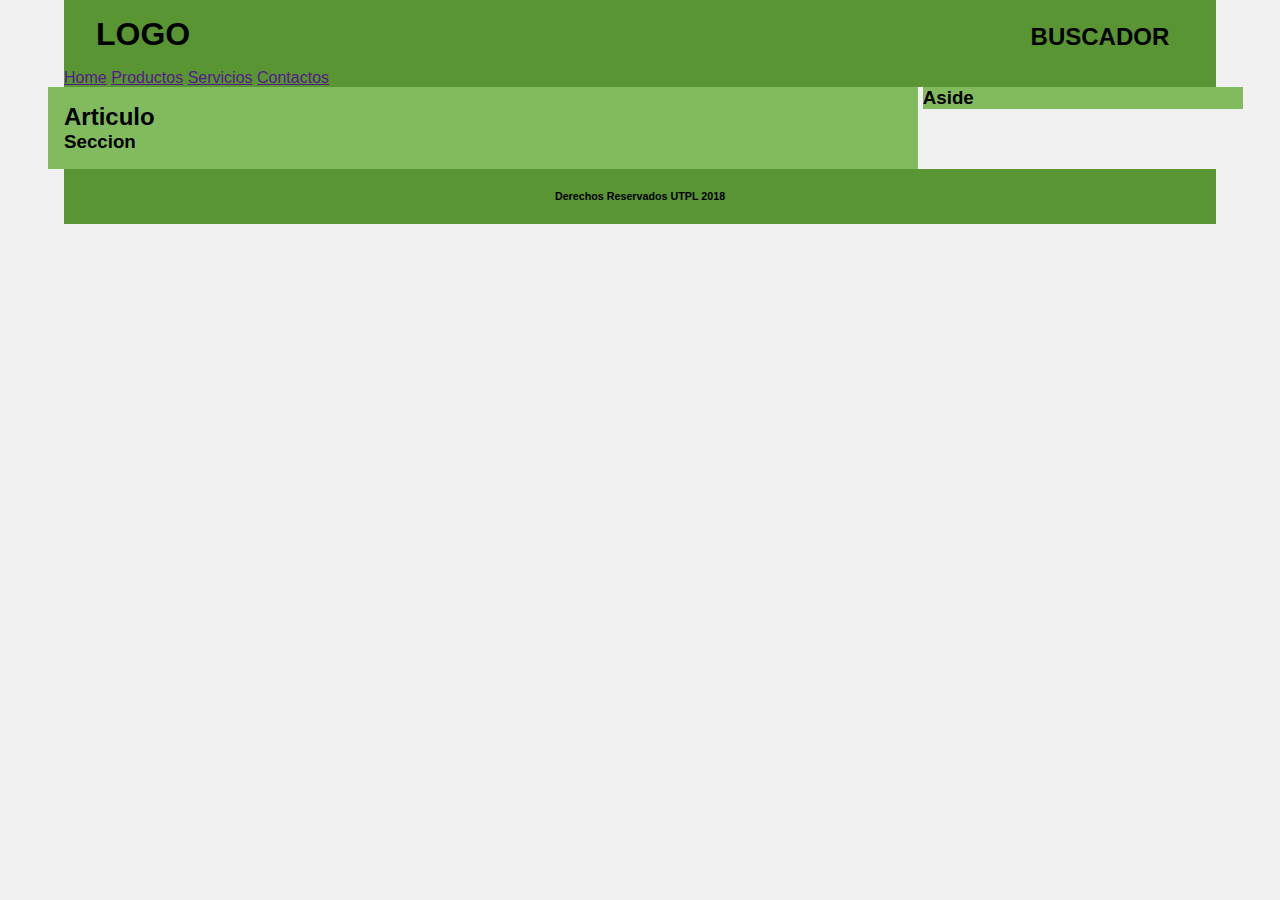
<file: ejemplo1/index.html>
<!DOCTYPE html>
<html lang="es">
<head>
	<meta charset="UTF-8">
	<title>Ejemplo semantico v1</title>
	<link rel="stylesheet" href="css/estilos.css">
</head>
<body>
	<header class="cabecera">
		<figure>
			<h1>LOGO</h1>
		</figure>
		<form name="busqueda" method="">
			<!-- <input type="" placeholder="Buscar..."> -->
			<h2>BUSCADOR</h2>
		</form>
	</header>

	<nav>
		<a href="">Home</a>
		<a href="">Productos</a>
		<a href="">Servicios</a>
		<a href="">Contactos</a>
	</nav>

	<main>
		<article>
			<h2>Articulo</h2>
			<section>
				<h3>Seccion</h3>
			</section>
		</article>
	</main>

	<aside>
		<h3>Aside</h3>
	</aside>

	<footer>
		<h6>Derechos Reservados UTPL 2018</h6>
	</footer>
	
</body>
</html>
</file>
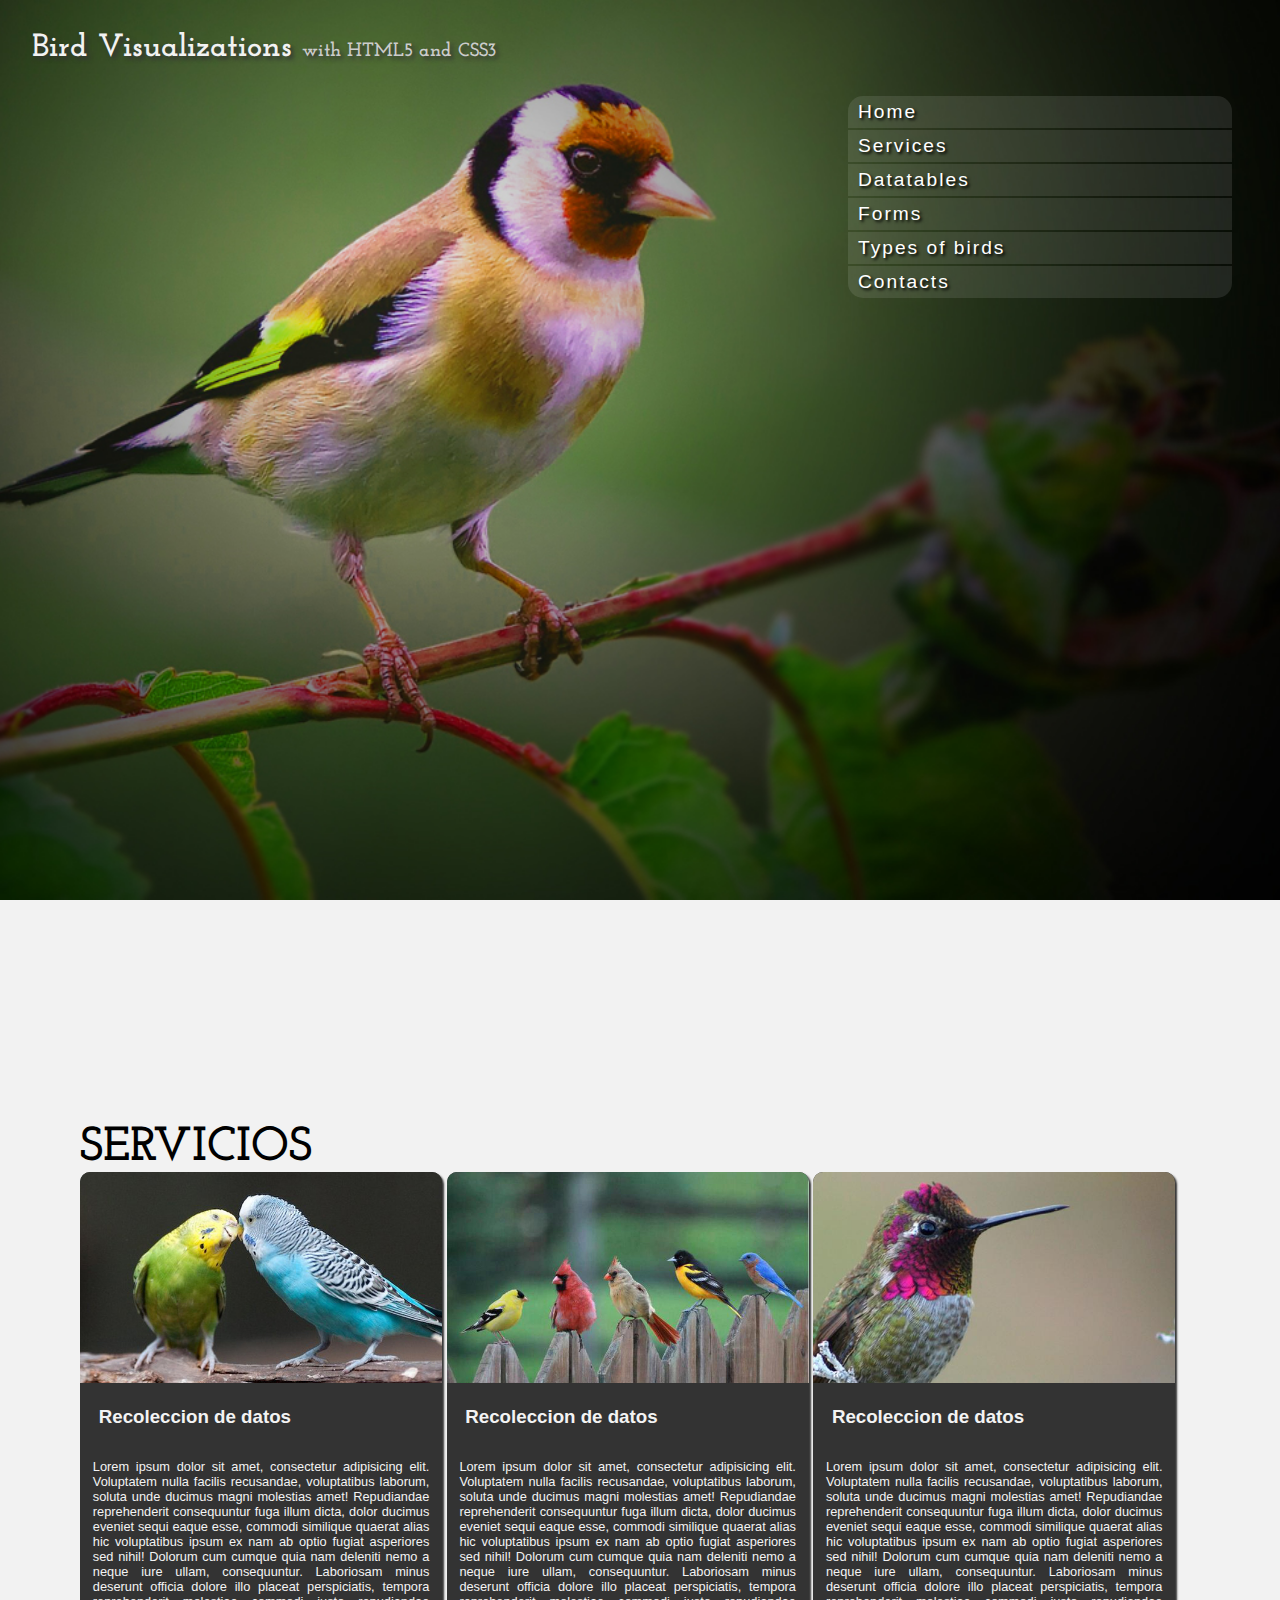
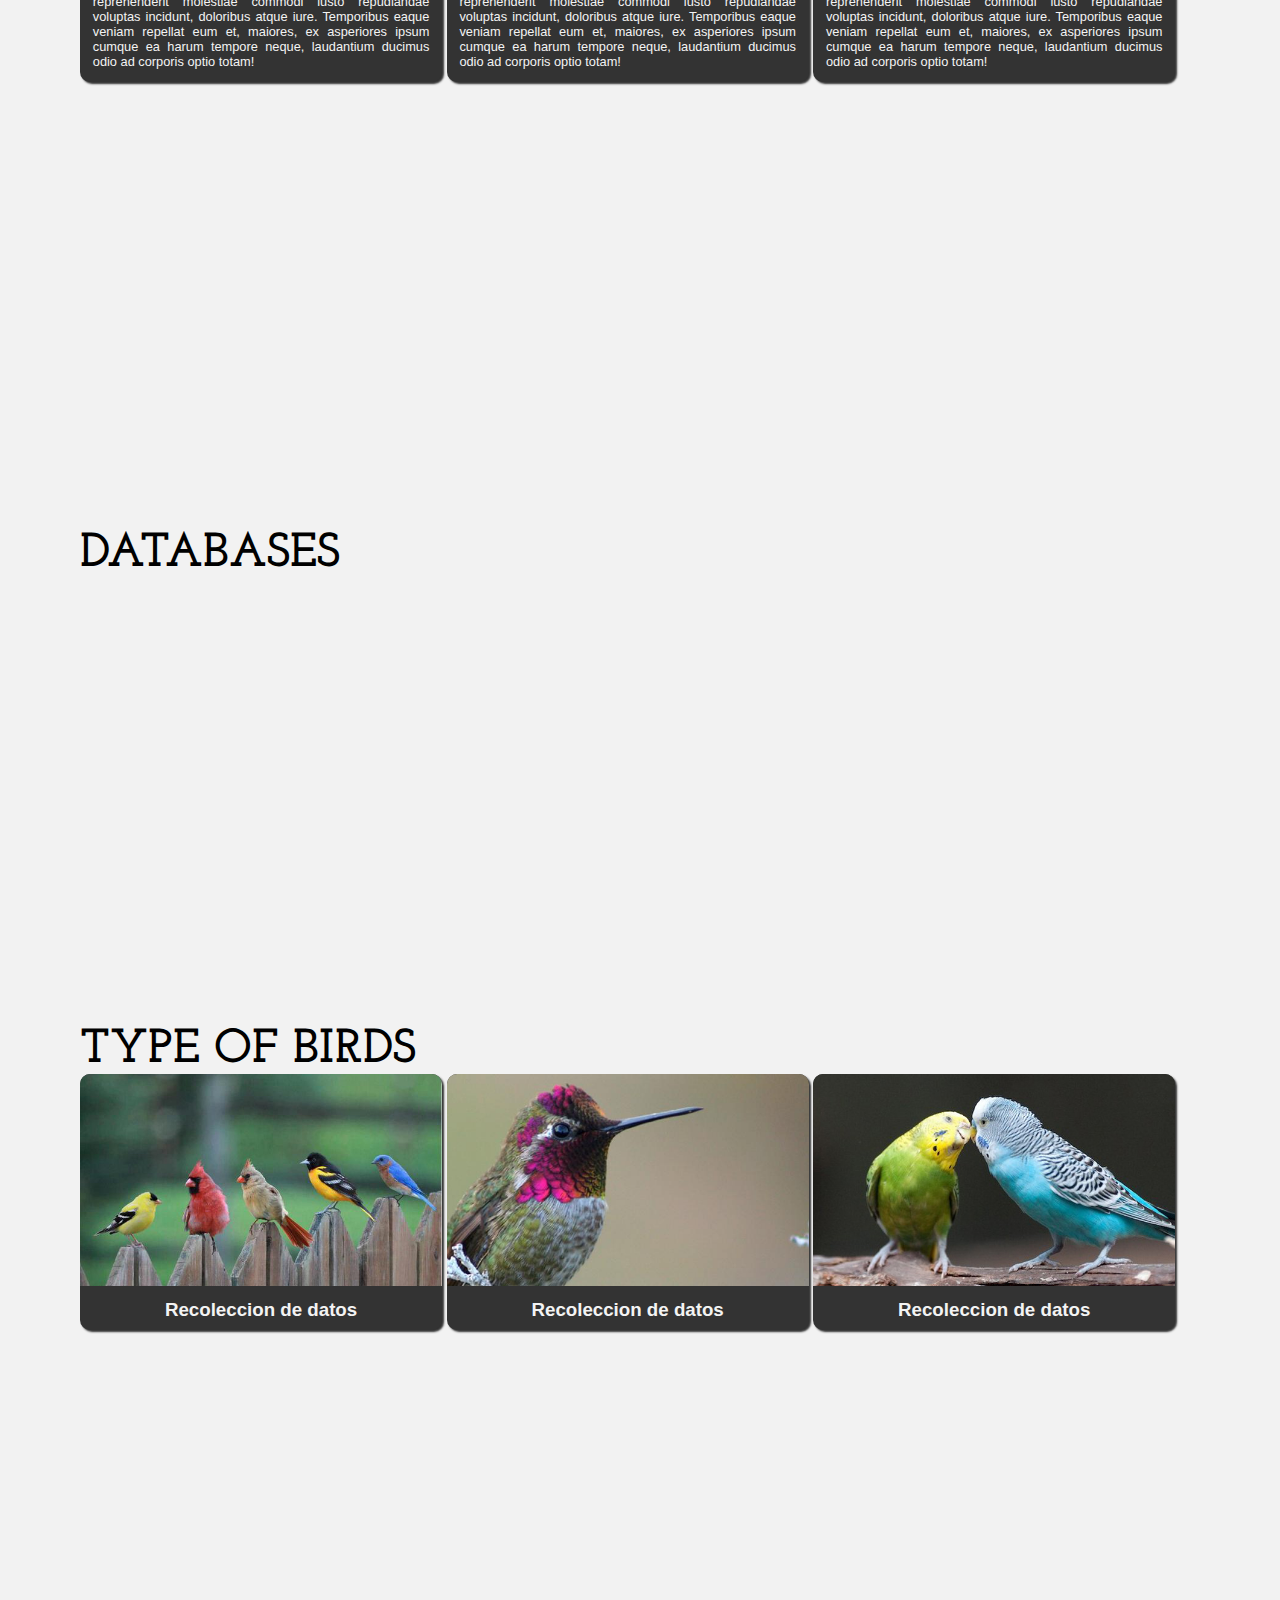
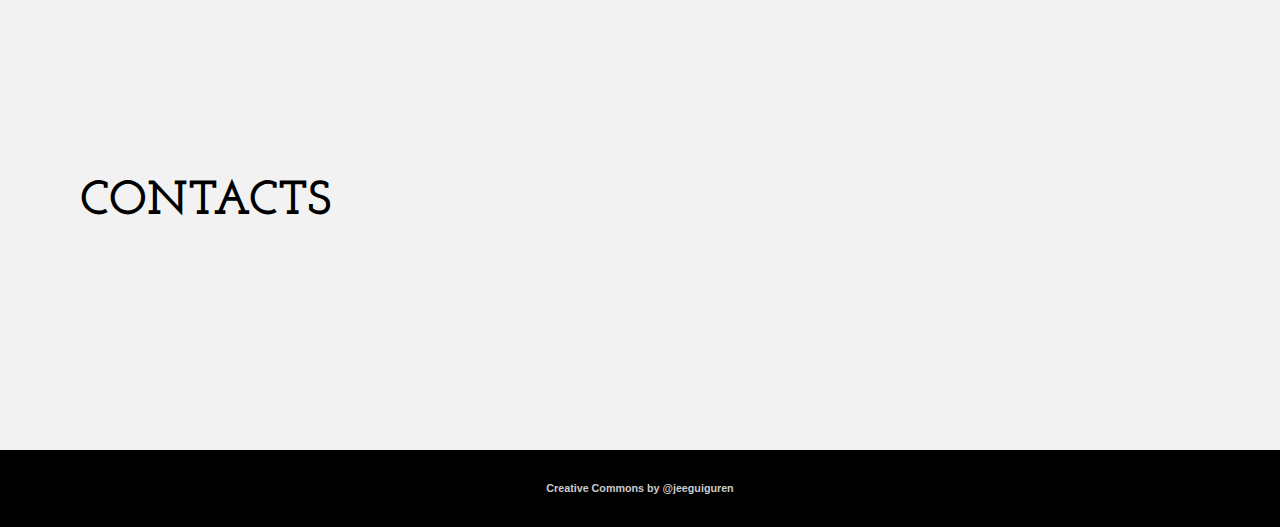
<file: ejemplo2/index.html>
<!DOCTYPE html>
<html lang="es">
<head>
	<title>Visualizacion de datos de aves</title>
	<meta charset="UTF-8">
	<meta name="description" content="Visualización de aves del Ecuador">
	<meta name="keywords" charset="aves, ecuador, turismo, loja, birds, tourism">
	<meta name="author" content="UPTL by @jeeguiguren">
	<meta name="viewport" content="width=device-width, initial-scale=1.0">
	
	<link rel="stylesheet" type="text/css" href="css/estilos.css">
	<!-- <link href="https://fonts.googleapis.com/css?family=Tajawal" rel="stylesheet"> --> 
	<link href="https://fonts.googleapis.com/css?family=Josefin+Slab" rel="stylesheet"> 
</head>
<body>
	<header>
		<h1>Bird Visualizations <span class="slogan">with HTML5 and CSS3</span></h1>

		<nav>
			<a href="">Home</a>
			<a href="#service">Services</a>
			<a href="#databases">Datatables</a>
			<a href="#forms">Forms</a>
			<a href="#types">Types of birds</a>
			<a href="#contacts">Contacts</a>

		</nav>
	</header>

	<main>
		<section class="servicios">
			<a name="service"></a>
			<h2>Servicios</h2>
			<section class="serviciodetalle">
				<img src="images/service1.jpg">
				<h3>Recoleccion de datos</h3>
				<p>Lorem ipsum dolor sit amet, consectetur adipisicing elit. Voluptatem nulla facilis recusandae, voluptatibus laborum, soluta unde ducimus magni molestias amet! Repudiandae reprehenderit consequuntur fuga illum dicta, dolor ducimus eveniet sequi eaque esse, commodi similique quaerat alias hic voluptatibus ipsum ex nam ab optio fugiat asperiores sed nihil! Dolorum cum cumque quia nam deleniti nemo a neque iure ullam, consequuntur. Laboriosam minus deserunt officia dolore illo placeat perspiciatis, tempora reprehenderit molestiae commodi iusto repudiandae voluptas incidunt, doloribus atque iure. Temporibus eaque veniam repellat eum et, maiores, ex asperiores ipsum cumque ea harum tempore neque, laudantium ducimus odio ad corporis optio totam!</p>
			</section>
			<section class="serviciodetalle">
				<img src="images/service2.jpg">
				<h3>Recoleccion de datos</h3>
				<p>Lorem ipsum dolor sit amet, consectetur adipisicing elit. Voluptatem nulla facilis recusandae, voluptatibus laborum, soluta unde ducimus magni molestias amet! Repudiandae reprehenderit consequuntur fuga illum dicta, dolor ducimus eveniet sequi eaque esse, commodi similique quaerat alias hic voluptatibus ipsum ex nam ab optio fugiat asperiores sed nihil! Dolorum cum cumque quia nam deleniti nemo a neque iure ullam, consequuntur. Laboriosam minus deserunt officia dolore illo placeat perspiciatis, tempora reprehenderit molestiae commodi iusto repudiandae voluptas incidunt, doloribus atque iure. Temporibus eaque veniam repellat eum et, maiores, ex asperiores ipsum cumque ea harum tempore neque, laudantium ducimus odio ad corporis optio totam!</p>
			</section>
			<section class="serviciodetalle">
				<img src="images/service3.jpg">
				<h3>Recoleccion de datos</h3>
				<p>Lorem ipsum dolor sit amet, consectetur adipisicing elit. Voluptatem nulla facilis recusandae, voluptatibus laborum, soluta unde ducimus magni molestias amet! Repudiandae reprehenderit consequuntur fuga illum dicta, dolor ducimus eveniet sequi eaque esse, commodi similique quaerat alias hic voluptatibus ipsum ex nam ab optio fugiat asperiores sed nihil! Dolorum cum cumque quia nam deleniti nemo a neque iure ullam, consequuntur. Laboriosam minus deserunt officia dolore illo placeat perspiciatis, tempora reprehenderit molestiae commodi iusto repudiandae voluptas incidunt, doloribus atque iure. Temporibus eaque veniam repellat eum et, maiores, ex asperiores ipsum cumque ea harum tempore neque, laudantium ducimus odio ad corporis optio totam!</p>
			</section>
		</section>
		<section class="database">
			<a name="databases"></a>
			<h2>Databases</h2>
		</section>
		<section class="tipos">
			<a name="types"></a>
			<h2>Type of Birds</h2>
			<section class="tipodetalle">
				<img src="images/service2.jpg">
				<h3>Recoleccion de datos</h3>
			</section>
			<section class="tipodetalle">
				<img src="images/service3.jpg">
				<h3>Recoleccion de datos</h3>
			</section>
			<section class="tipodetalle">
				<img src="images/service1.jpg">
				<h3>Recoleccion de datos</h3>
			</section>
		</section>
		<section class="contactos">
			<a name="contacts"></a>
			<h2>Contacts</h2>
		</section>
	</main>

	<footer>
		<h6>Creative Commons by @jeeguiguren</h6>
	</footer>
	
</body>
</html>
</file>
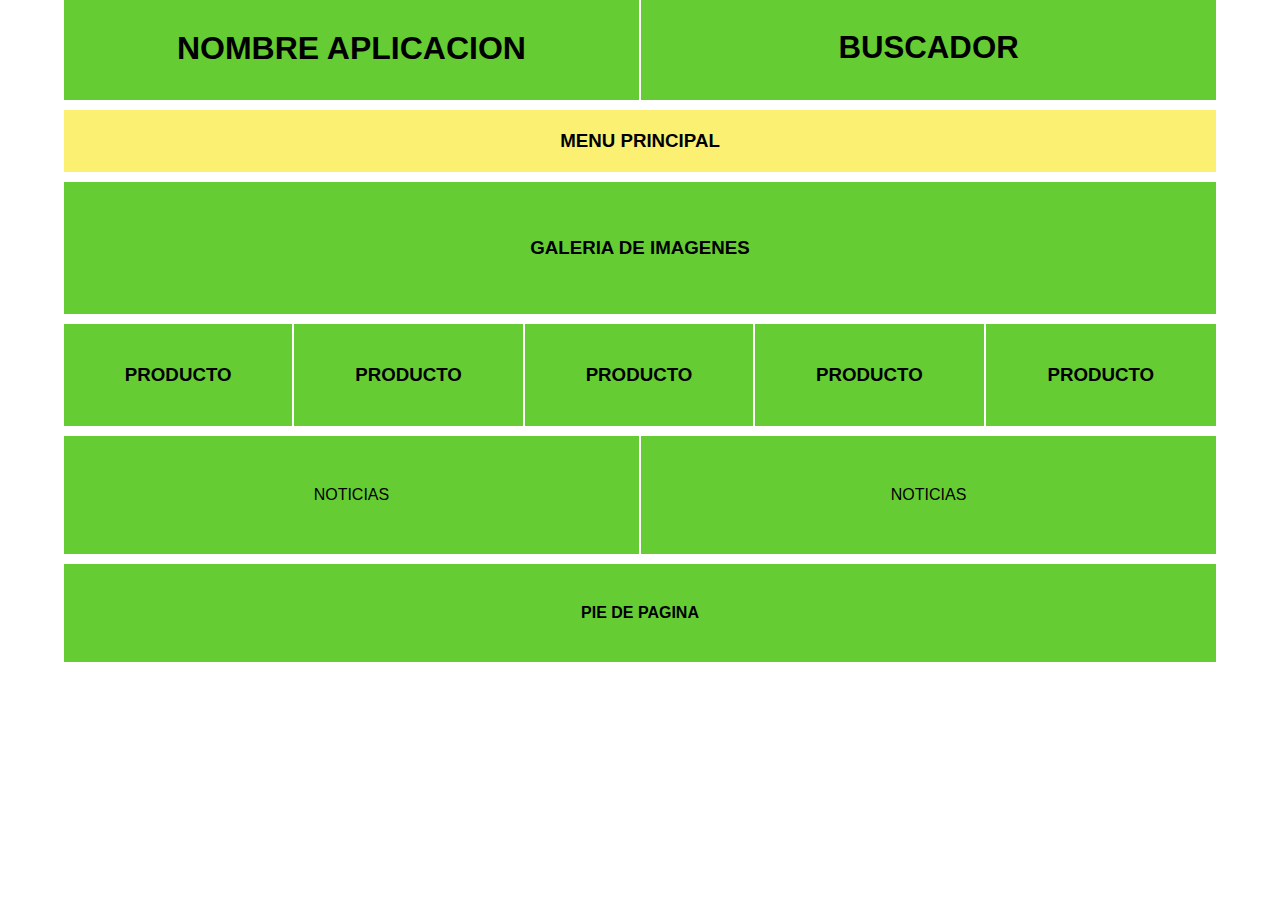
<file: ejemplo1/taller2.html>
<!DOCTYPE html>
<html lang="es">
<head>
	<meta charset="UTF-8">
	<title>Taller 2</title>
	<link rel="stylesheet" href="css/main.css">
</head>
<body>

	<header class="clearfix">
		<figure>
			<h1>Nombre aplicacion</h1>
		</figure>
		<form action="">
			<!-- <input type="search" placeholder="Buscador..."> -->
			<h2>BUSCADOR</h2>
		</form>
	</header>

	<nav>
		<h3>MENU PRINCIPAL</h3>
	</nav>

	<aside id="galeria">
		<h3>GALERIA DE IMAGENES</h3>
	</aside>

	<main class="clearfix">
		<section class="producto">
			<h3>PRODUCTO</h3>
		</section>
		<section class="producto">
			<h3>PRODUCTO</h3>
		</section>
		<section class="producto">
			<h3>PRODUCTO</h3>
		</section>
		<section class="producto">
			<h3>PRODUCTO</h3>
		</section>
		<section class="producto last-producto">
			<h3>PRODUCTO</h3>
		</section>

		<section>
			<article>NOTICIAS</article>
			<article>NOTICIAS</article>
		</section>
	</main>

	<footer>
		<h4>PIE DE PAGINA</h4>
	</footer>
	
</body>
</html>
</file>
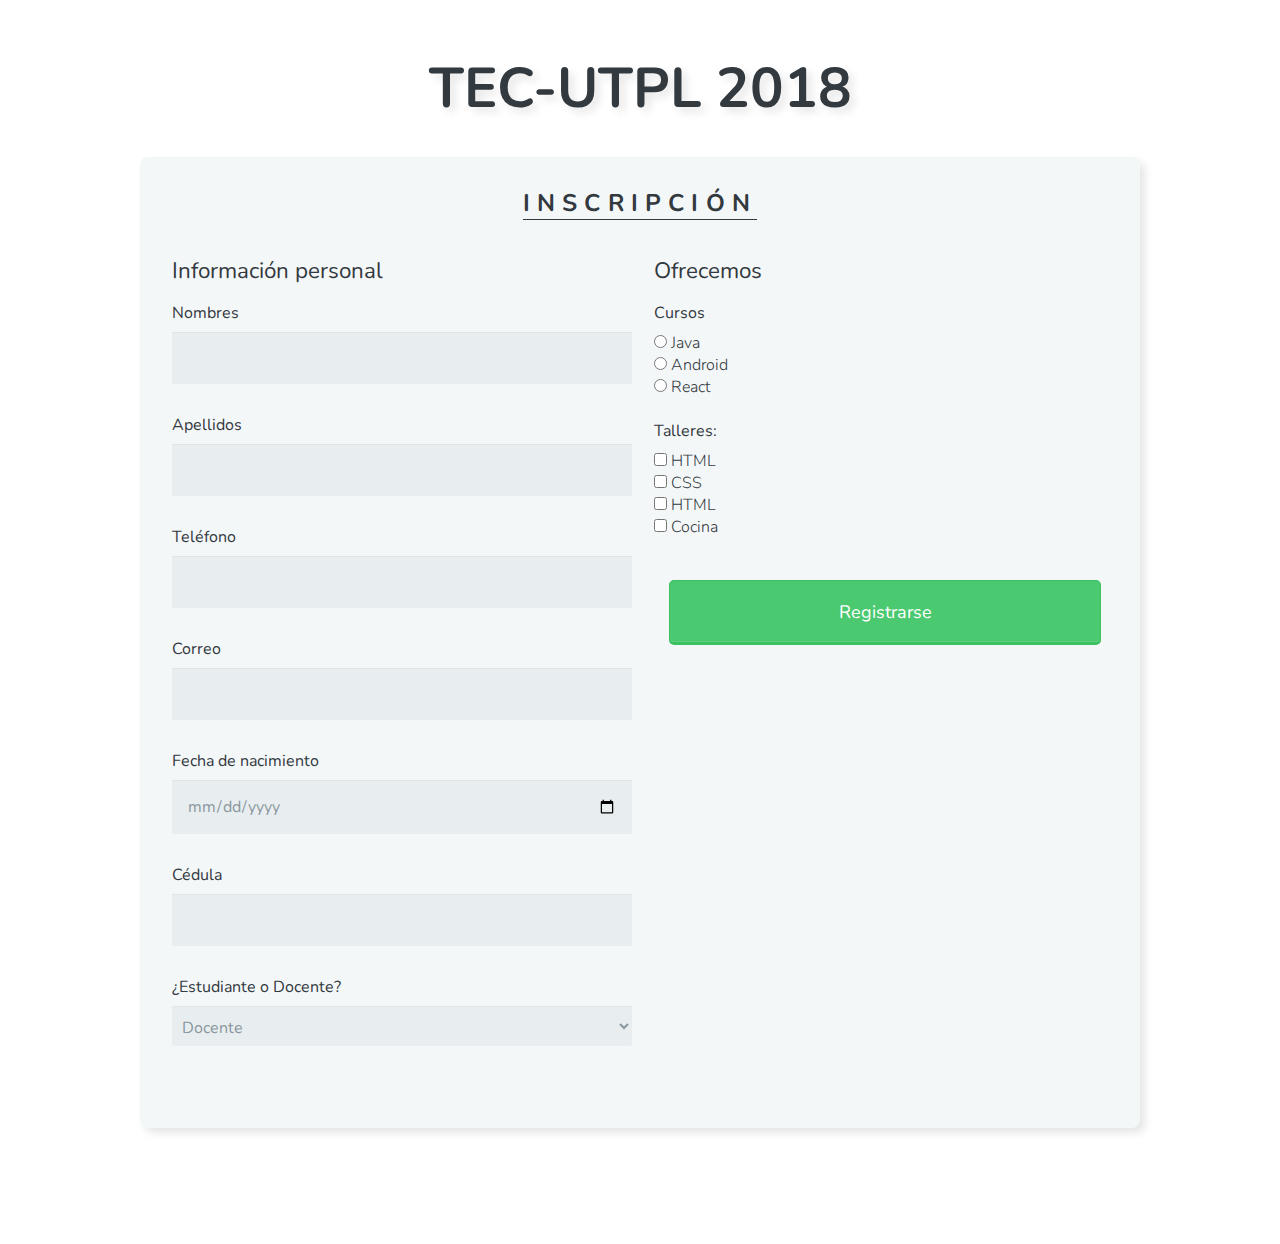
<file: ejemplo3/taller.html>
<!DOCTYPE html>
<html lang="en">
<head>
	<meta charset="UTF-8">
	<meta name="viewport" content="width=device-width, initial-scale=1.0">
	<title>Inscripción | TEC-UTPL 2018-</title>
	
	<link href='http://fonts.googleapis.com/css?family=Nunito:400,300' rel='stylesheet' type='text/css'>
	<link rel="stylesheet" href="css/normalize.css">
	<link rel="stylesheet" href="css/main.css">
</head>
<body>
	<h1>TEC-UTPL 2018</h1>
	
	<form method="post" action="internas/server.php" class="clearfix">
		<div><h2>Inscripción</h2></div>
		<fieldset id="left-fieldset">
			<legend>Información personal</legend>

			<label for="nombres">Nombres</label>
			<input id="nombres" type="text" name="nombres" required><br>
			<label for="apellidos">Apellidos</label>
			<input id ="apellidos" type="text" name="apellidos" required><br>
			<label for="telefono">Teléfono</label>
			<input id ="telefono" type="text" name="telefono"><br>
			<label for="correo">Correo</label>
			<input id="correo" type="email" name="correo"><br>
			<label for="fecha">Fecha de nacimiento</label>
			<input id="fecha" type="date" name="fecha" required><br>
			<label for="cedula">Cédula</label>
			<input id="ceula" type="text" name="cedula" required><br>
			<label>¿Estudiante o Docente?</label>
			<select name="tipo" id="">
				<option value="docente">Docente</option>
				<option value="estudiante">Estudiante</option>
				<option value="otro">Otro</option>
			</select>
		</fieldset>
		
		<fieldset class="right-fieldset">
			<legend>Ofrecemos</legend>

			<label for="">Cursos</label>
			<input type="radio" name="curso" value="java" id="java"><label for="java" class="list-item">Java</label><br>
			<input type="radio" name="curso" value="android" id="android"><label for="android" class="list-item">Android</label><br>
			<input type="radio" name="curso" value="react" id="react"><label for="react" class="list-item">React</label><br>
			
			<br><label for="">Talleres:</label>
			<input type="checkbox" name="talleres[]" value="html" id="html"><label for="html" class="list-item">HTML</label><br>
			<input type="checkbox" name="talleres[]" value="css" id="css"><label for="css" class="list-item">CSS</label><br>
			<input type="checkbox" name="talleres[]" value="visualizacion" id="visualizacion"><label for="visualizacion" class="list-item">HTML</label><br>
			<input type="checkbox" name="talleres[]" value="cocina" id="cocina"><label for="cocina" class="list-item">Cocina</label><br>
		</fieldset>

		<button>Registrarse</button>
		
	</form>
</body>
</html>
</file>
<file: ejemplo1/css/estilos.css>
* {
	padding: 0;
	margin: 0;
}

body {
	background: #f1f1f1;
	font-family: arial;
}

header, nav, footer {
	background: #599532;
	color: #000;
	width: 90%;
	margin: 0 auto;
}

.cabecera figure {
	width: 20%;
	display: inline-block;
	padding: 1em 2em;
}

.cabecera form {
	width: 70%;
	display: inline-block;
	text-align: right;
}

main {
	width: 68%;
	display: inline-block;
	margin-left: 3em;
	vertical-align: top;
	background: #82BB5D;
}

main article {
	padding: 1em;
}

aside {
	width: 25%;
	display: inline-block;
	vertical-align: top;
	background: #82BB5D;
}

footer h6 {
	padding: 2em 0;
	text-align: center;
}
</file>
<file: ejemplo2/css/estilos.css>
* {
	padding: 0;
	margin: 0;
	box-sizing: border-box;
}

html, body {
	background: #f2f2f2;
	font-family: arial;
	height: 100%;
}

header h1 {
	font-family: 'Josefin Slab', serif;
	color: #f2f2f2;
	padding: 1em;
	text-shadow: 3px 3px 4px #333;
}

.slogan {
	font-size: 0.6em;
	color: #ccc;
}

header {
	height: 100%;
	background: url(../images/bg_bird.jpg);
	background-position: center;
	background-repeat: no-repeat;
	background-attachment: fixed;
	background-size: cover;
	background-color: #999;
}

nav {
	width: 30%;
	float: right;
	margin-right: 3em;
	border-radius: 50%;
}

nav a {
	display: block;
	color: #fff;
	text-decoration: none;
	background: rgba(255, 255, 255, 0.1);
	text-shadow: 2px 2px 3px #000;
	font-size: 1.2em;
	padding: 5px 10px;
	letter-spacing: 2px;
	transition: all 0.4s ease-in-out;
	margin-bottom: 2px;
}

nav:hover a {
	text-shadow: 0px 0px 10px #fff;
	color: transparent;
}

nav a:hover {
	background: transparent;
	text-shadow: 1px 1px 10px rgba(71, 80, 23, 0.6);
	color: #c3d85a;
}

nav a:first-child {
	border-radius: 15px 15px 0 0;
}

nav a:last-child {
	border-radius: 0 0 15px 15px;
}

main {
	width: 90%;
	margin: 0 auto;
}

h2 {
	font-size: 3em;
	text-transform: uppercase;
	font-family: 'Josefin Slab', serif;
}

.servicios, .database, .tipos, .contactos {
	padding: 14em 1em;
}

.serviciodetalle, .tipodetalle {
	width: 32.333%;
	background: #333;
	display: inline-block;
	color: #f3f3f3;
	text-align: justify;
	border-radius: 10px;
	box-shadow: 2px 2px 2px #333;	
}

.serviciodetalle img, .tipodetalle img {
	width: 100%;
	transition: .5s ease-in-out;
	border-radius: 10px 10px 0 0;
}

.tipodetalle h3 {
	padding: 0.5em 0;
	text-align: center;
}

.tipodetalle img:hover {
	border-radius: 50%;
	transform: rotate(360deg);
	box-shadow: 4px 4px 6px #fff;
}

.serviciodetalle img:hover {
	/* filter: grayscale(90%); */
	filter: saturate(190%);
	transform: scale(1.3);
	transition: .5s ease-in-out;
}

.serviciodetalle h3, .serviciodetalle p {
	padding: 1em;
}

.serviciodetalle p {
	font-size: 0.8em;
}

footer {
	background: #000;
	color: #ccc;
	text-align: center;
}

footer h6 {
	padding: 3em 0;
}

@media screen and (max-width: 769px) {
	.tipodetalle, .serviciodetalle {
		display: block;
		width: 100%;
		margin-bottom: 1em;
	}

	.serviciodetalle h3 {
		font-size: 1.3em;
	}

	.serviciodetalle p {
		font-size: 1.1em;
	}

	.serviciodetalle img:hover {
		transform: scale(1.1);
	}

}

@media screen and (max-width: 480px) {
	header h1 {
		font-size: 1.3em;

	}

	nav {
		margin-top: 70px;
	}

	nav a {
		font-size: 0.9em;
		display: block;
		min-width: 100px;
	}
}
</file>
<file: ejemplo1/css/main.css>
* {
	padding: 0;
	margin: 0;
	font-family: Helvetica;
	box-sizing: border-box;
}

body {
	width: 90%;
	margin: 0 auto;
	font-size: 1em;
}

header {
	text-align: center;
	margin-bottom: 10px;
}

header figure, header form {
	width: 49.9%;
	height: 100px;
	float: left;
	background: #66CC33;
	text-align: center;
}

header form {
	font-size: 1.3em;
	float: right;
}

header h1, header h2 {
	display: block;
	height: 36px;
	text-transform: uppercase;
	margin: 30px 0;
}

nav {
	background: #FBF072;
	text-align: center;
	padding: 20px 0;	
	margin-bottom: 10px;
}

#galeria {
	background: #66CC33;
	text-align: center;
	padding: 55px 0;
	margin-bottom: 10px;
}

main {
	width: 100%;
	text-align: center;
}

.producto {
	background: #66CC33;
	float: left;
	width: 20%;
	text-align: center;
	padding: 40px 0;
	margin-bottom: 10px;
	border-right: 2px solid white;
}

.last-producto {
	border: none;
}

article {
	width: 49.9%;
	float: left;
	background: #66CC33;
	padding: 50px 0;
	text-align: center;
	margin-bottom: 10px
}

main section:last-child article:last-child {
	float: right;
}

footer {
	background: #66CC33;
	padding: 40px 0;
	text-align: center;
}

.clearfix::after {
	content: " ";
	display: table;
	clear: both;
}
</file>
<file: ejemplo3/css/main.css>
@import url('https://fonts.googleapis.com/css?family=Nunito');
@import url('https://fonts.googleapis.com/css?family=Montserrat:700');

*, *:before, *:after {
  -moz-box-sizing: border-box;
  -webkit-box-sizing: border-box;
  box-sizing: border-box;
}

/* Base styles */

html {
  height: 100%;
  box-sizing: border-box;
}

a {
  text-decoration: none;
  color: #384047;
}

body {
  font-family: 'Nunito', sans-serif;
  color: #32393f;
  min-width: 300px;
  padding-bottom: 6rem;
  min-height: 100%;
  margin: 0;
  position: relative;
}

form {
  min-width: 300px;
  margin: 20px auto;
  padding: 10px 20px;
  background: #f4f7f8;
  border-radius: 8px;
  max-width: 480px;
  width: 90%;
  box-shadow: 5px 5px 8px 0 rgba(0,0,0,.1);
}

h1 {
  margin: 50px 0 30px 0;
  text-align: center;
  display: block; 
  text-shadow: 5px 5px 8px rgba(0,0,0,.1);
  font-size: 2.5em;
}

/* Nav */

header {
  background: #1976D2;
  width: 100%;
  box-shadow: 0 0 10px 1px rgba(0,0,0,.4);
}

header h1 {
  color: #fff;
  margin: 0;
  padding: .9em 0 0 0;
  text-align: center;
  font-family: 'Montserrat', sans-serif;
  color: white;
  font-size: 1.625rem;
  letter-spacing: .065em;
  line-height: 1.3; 
  text-shadow: 0 1px 1px rgba(0,0,0,.3);
  text-transform: uppercase;
}

#nav-bar ul {
  padding: 0;
  padding-bottom: .8em;
  list-style: none;
  text-align: center;
}

#nav-bar ul li {
  padding: .5em 0;
}

#nav-bar a {
  color: #fff;
  border-bottom: 1px solid #1976D2;
  transition: all .3s ease-in-out;
}

#nav-bar a:hover {
  border-bottom: 1px solid #eaf5fd;
  text-shadow: 2px 2px 4px rgba(0,0,0,.6);
  color: #eaf5fd;
}

/* Form */

form > div {
  text-align: center;
}

h2 {
  text-align: center;
  text-transform: uppercase;
  letter-spacing: .3em;
  border-bottom: 1px solid #32393f;
  display: inline-block;
  font-size: 1.5em;
  margin-bottom: 35px;
}

input[type="text"],
input[type="date"],
input[type="email"],
input[type="number"],
select {
  background: rgba(255,255,255,0.1);
  border: none;
  font-size: 16px;
  height: auto;
  margin: 0;
  outline: 0;
  padding: 15px;
  width: 100%;
  background-color: #e8eeef;
  color: #8a97a0;
  box-shadow: 0 1px 0 rgba(0,0,0,0.03) inset;
  margin-bottom: 30px;
}

input[type="radio"],
input[type="checkbox"] {
  margin: 0 4px 0 0;
}

select {
  padding: 10px 6px;
  height: 40px;
  border-radius: 2px;
}

button {
  padding: 19px 39px 18px 39px;
  color: #FFF;
  background-color: #4bc970;
  font-size: 18px;
  text-align: center;
  font-style: normal;
  border-radius: 5px;
  width: 100%;
  border: 1px solid #3ac162;
  border-width: 1px 1px 3px 1px;
  box-shadow: 0 -1px 0 rgba(255,255,255,0.1) inset;
  margin-bottom: 15px;
}

fieldset {
  margin-bottom: 30px;
  border: none;
}

legend {
  font-size: 1.4em;
  margin-bottom: 10px;
}

label {
  display: block;
  margin-bottom: 8px;
}

label.list-item {
  font-weight: 300;
  display: inline;
}

/* Footer */
footer {
  position: absolute;
  right: 0;
  left: 0;
  bottom: 0;
  padding: 1rem;
  text-align: center;
  background-color: #607D8B;
  color: #212121;
}

/* ================================= 
  Media Queries
==================================== */


@media (min-width: 769px) {

  /* Header */
  header {
    padding: 10px 0;
  }
  header h1 {   
    display: inline-block;
    padding: 10px 15px;
  }

  #nav-bar {
    float: right;
    padding: 0;
  }

  #nav-bar ul {
    padding: 0;
  }

  #nav-bar ul li {
    float: left;
    padding: 0;
    margin: 0 15px;
  }

  #nav-bar a {
    padding: 10px 0;
  }

  form {
    max-width: 600px;
  }

  /* ---- Float clearfix ---- */

  .clearfix::after {
    content: " ";
    display: table;
    clear: both;
  }

}

@media (min-width: 1025px) {

  header section {
    margin: 0 auto;
    max-width: 1000px;
  }

  h1 {
    font-size: 3.5em;
  }

  form {
    max-width: 1000px;
  }

  #left-fieldset {
    float: left;
    width: 50%;
  }


  #right-fieldset {
    width: 50%;
    float: right;
  }

  button {
    width: 45%;
    margin: 0 0 0 25px;
    display: inline-block;
  }

}
</file>
